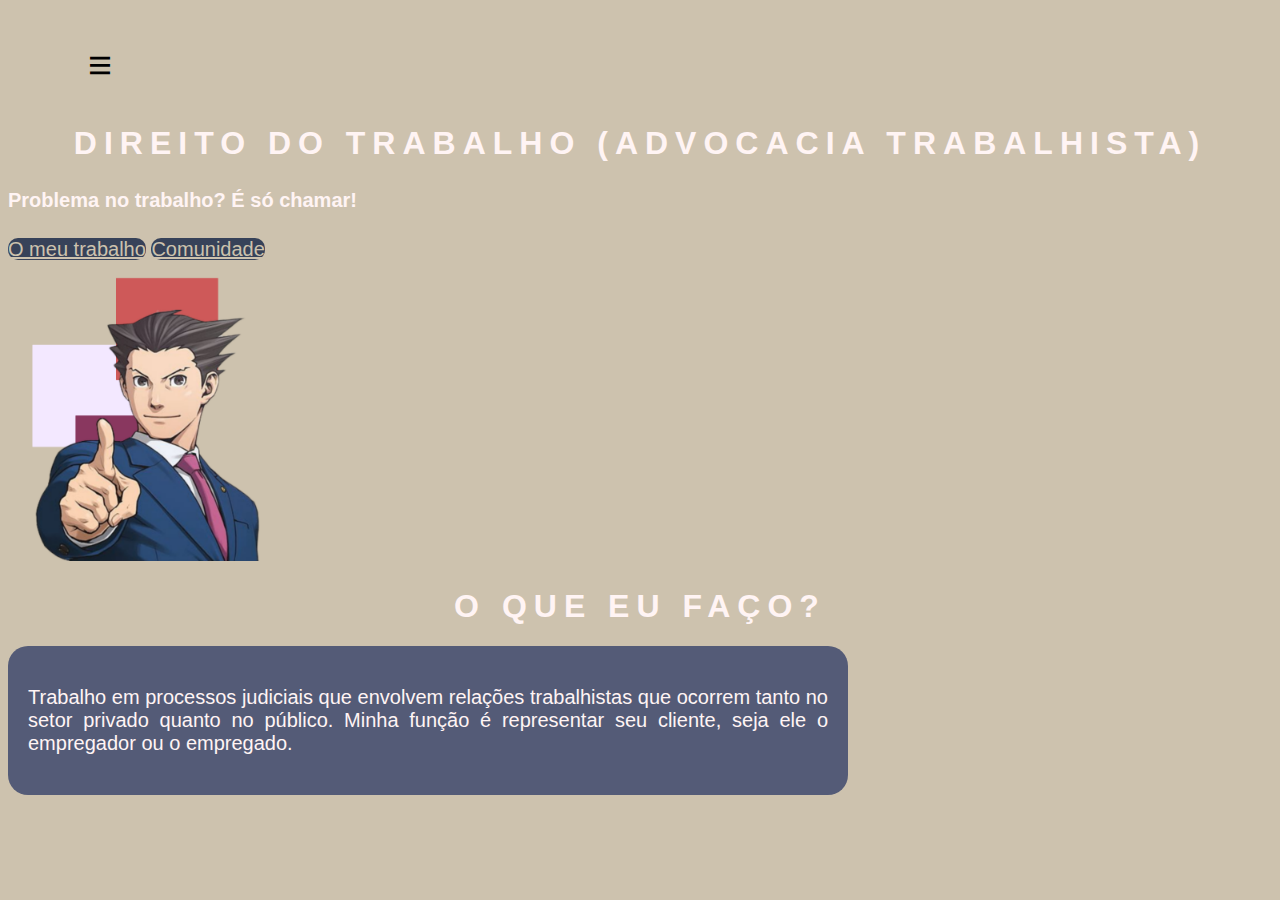
<file: index.html>
<!DOCTYPE html>
<html lang="en">

<head>
    <meta charset="UTF-8">
    <meta name="viewport" content="width=device-width, initial-scale=1.0">

    <link href="https://cdn.jsdelivr.net/npm/bootstrap@5.3.0/dist/css/bootstrap.min.css" rel="stylesheet"
        integrity="sha384-9ndCyUaIbzAi2FUVXJi0CjmCapSmO7SnpJef0486qhLnuZ2cdeRhO02iuK6FUUVM" crossorigin="anonymous">

    <title>O advogado</title>

    <link rel="stylesheet" href="./src/styles/style.css">
</head>

<body>
    <details>
        <summary></summary>
        <nav class="menu">
            <a href="#">Home</a>
            <a href="./src/pages/trabalhos.html">Trabalho</a>
            <a href="./src/pages/contatos.html">Contatos</a>
            <a href="./src/pages/comunidade.html">Comunidade</a>
            <a href="./src/pages/inspiracoes.html">Inspirações</a>
        </nav>
    </details>

    <div class="container text-center">
        <div class="row">
            <div class="col">
                <h1 class="title mb-3">Direito do trabalho (advocacia trabalhista)</h1>
                <h4 class="title">Problema no trabalho? É só chamar!</h4>
            </div>
        </div>
    </div>

    <div class="container text-center mt-5">
        <div class="row">
            <div class="col">

            </div>
            <div class="col">
                <a href="./src/pages/trabalhos.html" type="button" class="btn btn-danger button-style p-3 m-2">O meu
                    trabalho</a>
                <a href="./src/pages/comunidade.html" type="button"
                    class="btn btn-danger button-style p-3 m-2">Comunidade</a>
            </div>
            <div class="col">
            </div>
        </div>
        <div class="row mt-5 mb-5">
            <div class="col">
                <img src="./src/imgs/img2.png" style="width: 300px;" alt="">
            </div>
        </div>
        <div class="row mt-5 mb-5">
            <div class="col">
                <h1 class="title">O que eu faço?</h1>
                <div class="main-card mx-auto">
                    <p style="text-align: justify;">Trabalho em processos judiciais que envolvem relações trabalhistas
                        que ocorrem tanto no setor privado
                        quanto no público. Minha função é representar seu cliente, seja ele o empregador ou o empregado.
                    </p>
                </div>

            </div>
        </div>
    </div>

    <script src="https://cdn.jsdelivr.net/npm/bootstrap@5.3.0/dist/js/bootstrap.bundle.min.js"
        integrity="sha384-geWF76RCwLtnZ8qwWowPQNguL3RmwHVBC9FhGdlKrxdiJJigb/j/68SIy3Te4Bkz"
        crossorigin="anonymous"></script>
</body>

</html>
</file>
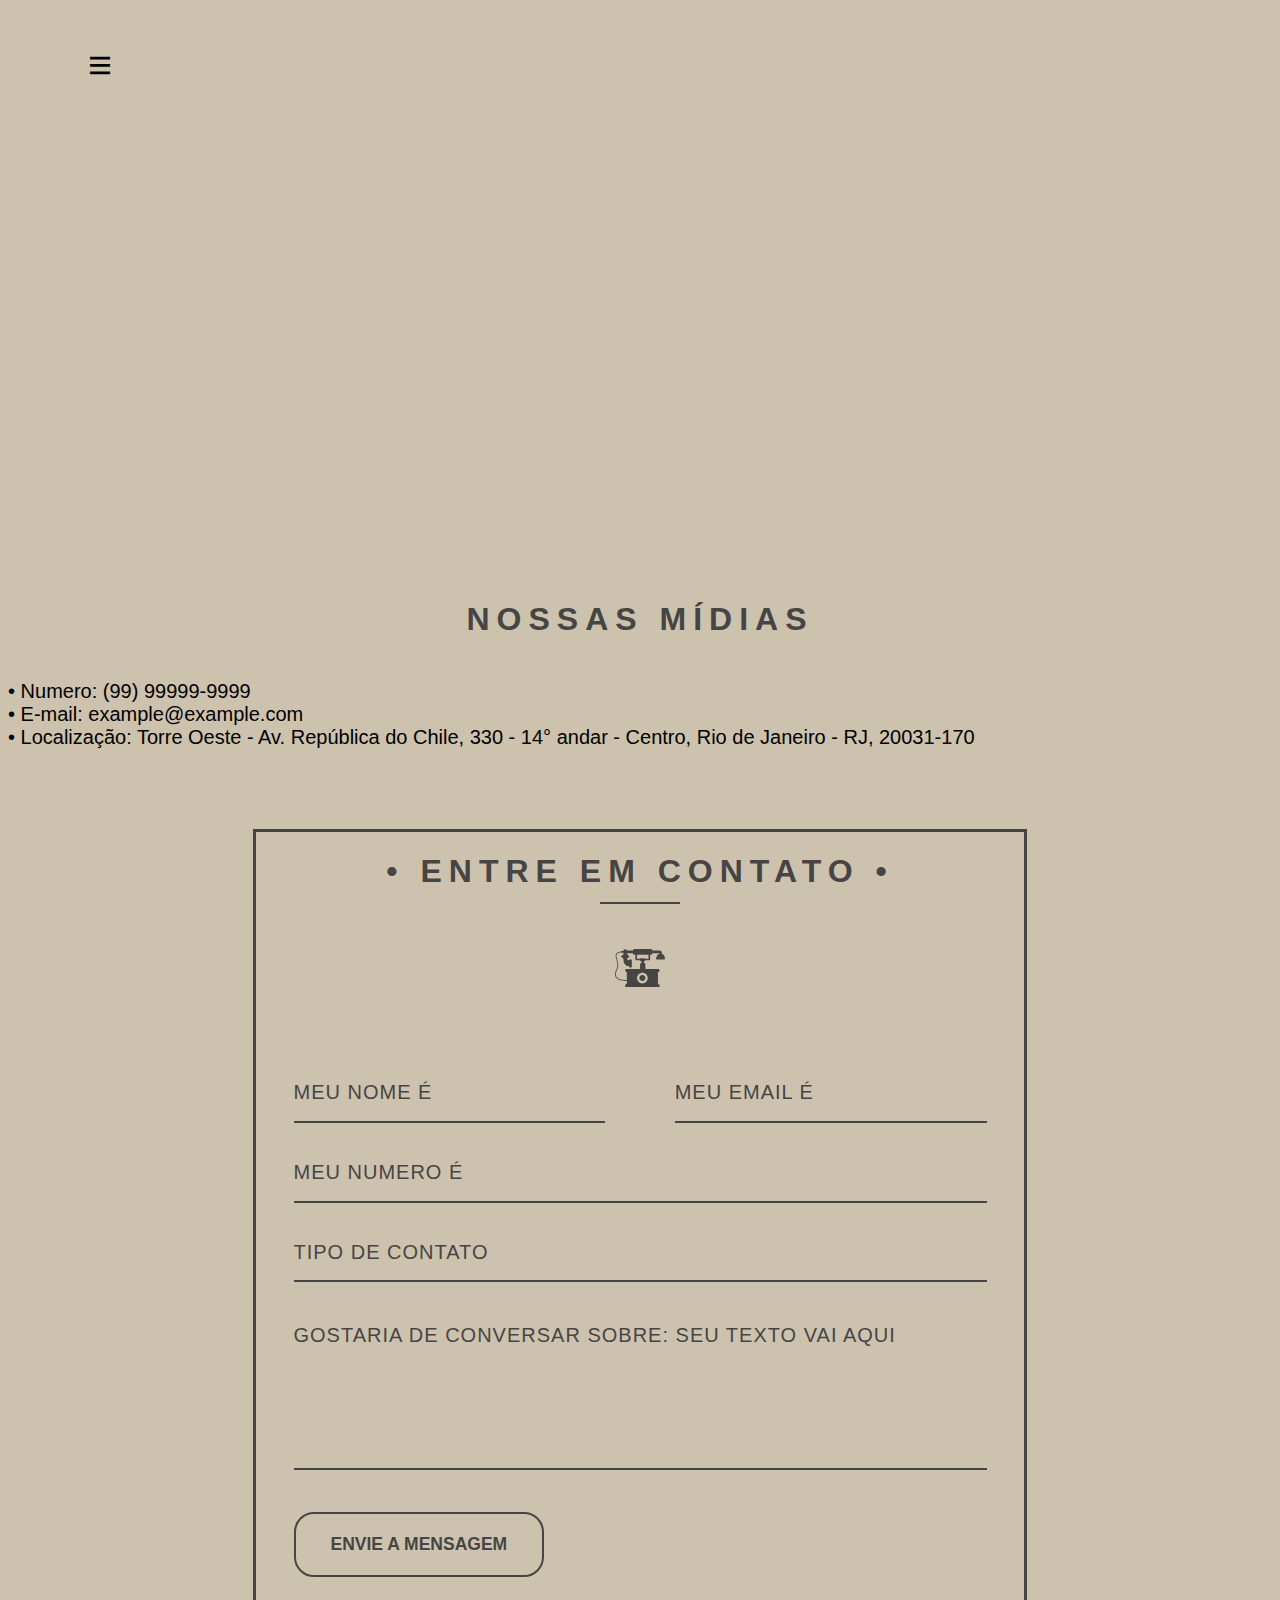
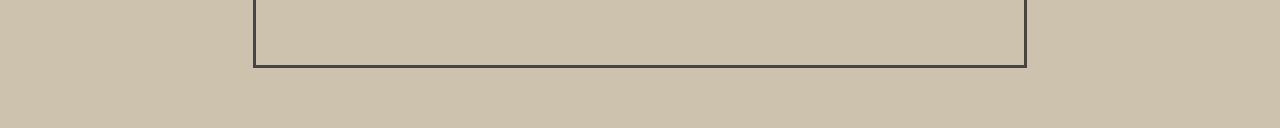
<file: src/pages/contatos.html>
<!DOCTYPE html>
<html lang="en">

<head>
    <meta charset="UTF-8">
    <meta name="viewport" content="width=device-width, initial-scale=1.0">

    <link href="https://cdn.jsdelivr.net/npm/bootstrap@5.3.0/dist/css/bootstrap.min.css" rel="stylesheet"
        integrity="sha384-9ndCyUaIbzAi2FUVXJi0CjmCapSmO7SnpJef0486qhLnuZ2cdeRhO02iuK6FUUVM" crossorigin="anonymous">

    <title>O advogado</title>

    <link rel="stylesheet" href="../styles/style.css">
</head>

<body>
    <details>
        <summary></summary>
        <nav class="menu">
            <a href="../../index.html">Home</a>
            <a href="./trabalhos.html">Trabalho</a>
            <a href="./contatos.html">Contatos</a>
            <a href="./comunidade.html">Comunidade</a>
            <a href="./inspiracoes.html">Inspirações</a>
        </nav>
    </details>

    <div class="container-fluid">
      <div class="row">
        <div class="col p-0">
          <iframe src="https://www.google.com/maps/embed?pb=!1m18!1m12!1m3!1d7350.218671875204!2d-43.190931826829924!3d-22.909337728215664!2m3!1f0!2f0!3f0!3m2!1i1024!2i768!4f13.1!3m3!1m2!1s0x997f67cbf95555%3A0x561019d6e3d578b5!2sDe%20Brittes%20Advocacia!5e0!3m2!1spt-BR!2sbr!4v1687264881205!5m2!1spt-BR!2sbr" width="600" height="450" style="border:0;" allowfullscreen="" loading="lazy" referrerpolicy="no-referrer-when-downgrade"></iframe>
        </div>
        <div class="col contatos-card">
          <h1 class="mb-4">Nossas mídias</h1>
          <p>
            &bull; Numero: (99) 99999-9999 <br>
            &bull; E-mail: example@example.com <br>
            &bull; Localização: Torre Oeste - Av. República do Chile, 330 - 14° andar - Centro, Rio de Janeiro - RJ, 20031-170
          </p>
        </div>
      </div>
    </div>

    <div class="container">
        <div class="row">
            <div class="col">
                <div id="container">
                    <h1>&bull; ENTRE EM CONTATO &bull;</h1>
                    <div class="underline">
                    </div>
                    <div class="icon_wrapper">
                      <svg class="icon" viewBox="0 0 145.192 145.192">
                        <path d="M126.82,32.694c-2.804,0-5.08,2.273-5.08,5.075v2.721c-1.462,0-2.646,1.185-2.646,2.647v1.995    c0,1.585,1.286,2.873,2.874,2.873h20.577c1.462,0,2.646-1.185,2.646-2.647v-3.041c0-1.009-0.816-1.825-1.823-1.825v-2.722    c0-2.802-2.276-5.075-5.079-5.075h-1.985v-3.829c0-3.816-3.095-6.912-6.913-6.912h-0.589h-20.45c0-2.67-2.164-4.835-4.833-4.835    H56.843c-2.67,0-4.835,2.165-4.835,4.835H34.356v-3.384h-9.563v3.384v1.178h-7.061v1.416c-2.67,0.27-10.17,1.424-13.882,5.972    c-1.773,2.17-2.44,4.791-1.983,7.793c0.463,3.043,1.271,6.346,2.128,9.841c2.354,9.616,5.024,20.515,0.549,28.077    C2.647,79.44-3.125,90.589,2.201,99.547c4.123,6.935,13.701,10.44,28.5,10.44c1.186,0,2.405-0.023,3.658-0.068v9.028h-0.296    c-2.516,0-4.558,2.039-4.558,4.558v4.566h100.04v-4.564c0-2.519-2.039-4.558-4.558-4.558h-0.297V84.631h0.297    c2.519,0,4.558-2.037,4.558-4.556v-0.009c0-2.516-2.039-4.556-4.556-4.556l-36.786-0.009V61.973c0-2.193-1.777-3.971-3.972-3.971    v-4.711h0.456c1.629,0,2.952-1.32,2.952-2.949h14.227V34.459h1.658c2.672,0,4.834-2.165,4.834-4.834h20.45v3.069H126.82z     M34.06,75.511c-2.518,0-4.558,2.04-4.558,4.556v0.009c0,2.519,2.042,4.556,4.558,4.556h0.296v24.12l-0.042-1.168    c-15.994,0.574-26.122-2.523-30.106-9.229C-0.464,90.5,4.822,80.347,6.55,77.423c4.964-8.382,2.173-19.774-0.29-29.825    c-0.843-3.442-1.639-6.696-2.088-9.638c-0.354-2.35,0.129-4.3,1.484-5.958c3.029-3.714,9.509-4.805,12.076-5.1v1.233h7.061v1.49    v2.684c-2.403,1.114-4.153,2.997-4.676,5.237H18.15c-0.584,0-1.056,0.474-1.056,1.056v0.83c0,0.584,0.475,1.056,1.056,1.056h1.984    c0.561,2.18,2.304,3.999,4.658,5.092v0.029c0,0-2.282,20.823,16.479,22.099v1.102c0,1.177,0.955,2.133,2.133,2.133h3.297    c1.178,0,2.133-0.956,2.133-2.133V50.135c0-1.177-0.955-2.132-2.133-2.132h-3.297c-1.178,0-2.133,0.955-2.133,2.132    c-1.575-0.235-5.532-1.17-6.635-4.547c2.36-1.092,4.109-2.913,4.669-5.097h1.308c0.722,0,1.309-0.584,1.309-1.308v-0.578    c0-0.584-0.475-1.056-1.056-1.056h-1.539c-0.542-2.332-2.416-4.271-4.968-5.363v-2.559h17.651c0,2.67,2.166,4.835,4.836,4.835 h2.392v15.88h13.639c0,1.629,1.321,2.949,2.951,2.949h0.899v4.711c-2.194,0-3.972,1.778-3.972,3.971v13.529L34.06,75.511z     M95.188,101.78c0,8.655-7.012,15.665-15.664,15.665c-8.653,0-15.667-7.01-15.667-15.665c0-8.647,7.014-15.664,15.667-15.664    C88.177,86.116,95.188,93.132,95.188,101.78z M97.189,45.669h-9.556c0-0.896-0.726-1.62-1.619-1.62H74.494    c-0.896,0-1.621,0.727-1.621,1.62h-8.967v-11.21h33.283V45.669z"></path>
                        <path d="M70.865,101.78c0,4.774,3.886,8.657,8.66,8.657c4.774,0,8.657-3.883,8.657-8.657c0-4.773-3.883-8.656-8.657-8.656    C74.751,93.124,70.865,97.006,70.865,101.78z"></path>
                      </svg>
                    </div>
                    <form action="#" method="post" id="contact_form">
                      <div class="name">
                        <label for="name"></label>
                        <input type="text" placeholder="Meu nome é" name="name" id="name_input" required>
                      </div>
                      <div class="email">
                        <label for="email"></label>
                        <input type="email" placeholder="Meu email é" name="email" id="email_input" required>
                      </div>
                      <div class="telephone">
                        <label for="name"></label>
                        <input type="text" placeholder="Meu numero é" name="telephone" id="telephone_input" required>
                      </div>
                      <div class="subject">
                        <label for="subject"></label>
                        <select placeholder="Tipo de contato" name="subject" id="subject_input" required>
                          <option disabled hidden selected>Tipo de contato</option>
                          <option>Gostaria de uma consultoria</option>
                          <option>Direito Individual</option>
                          <option>Direito Coletivo do Trabalho</option>
                          <option>Gostaria de contribuir com o projeto</option>
                          <option>Sugestões</option>
                        </select>
                      </div>
                      <div class="message">
                        <label for="message"></label>
                        <textarea name="message" placeholder="Gostaria de conversar sobre: SEU TEXTO VAI AQUI" id="message_input" cols="30" rows="5" required></textarea>
                      </div>
                      <div class="submit">
                        <input style="border-radius: 20px;" type="submit" value="Envie a mensagem" id="form_button" />
                      </div>
                    </form><!-- // End form -->
                  </div><!-- // End #container -->
            </div>
        </div>
    </div>

    <script src="https://cdn.jsdelivr.net/npm/bootstrap@5.3.0/dist/js/bootstrap.bundle.min.js"
        integrity="sha384-geWF76RCwLtnZ8qwWowPQNguL3RmwHVBC9FhGdlKrxdiJJigb/j/68SIy3Te4Bkz" crossorigin="anonymous">
</script> 
</body>

</html>
</file>
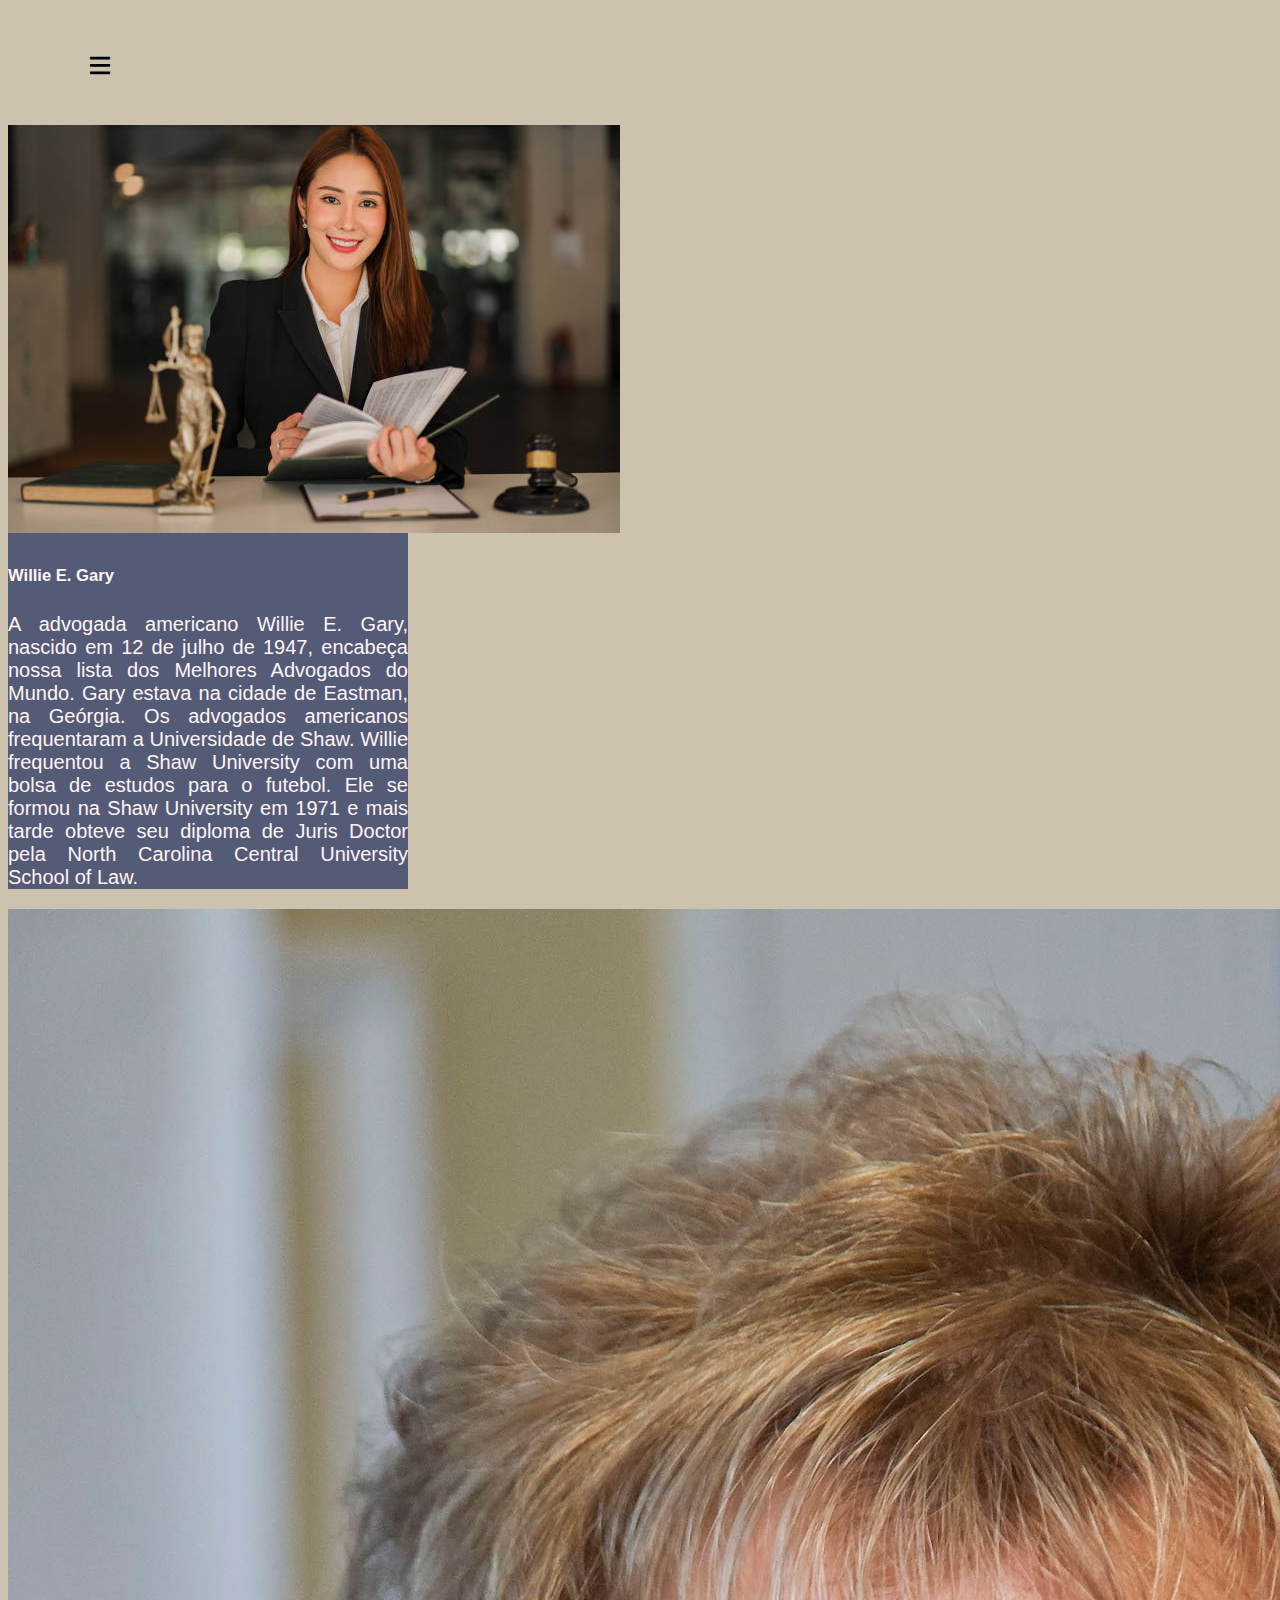
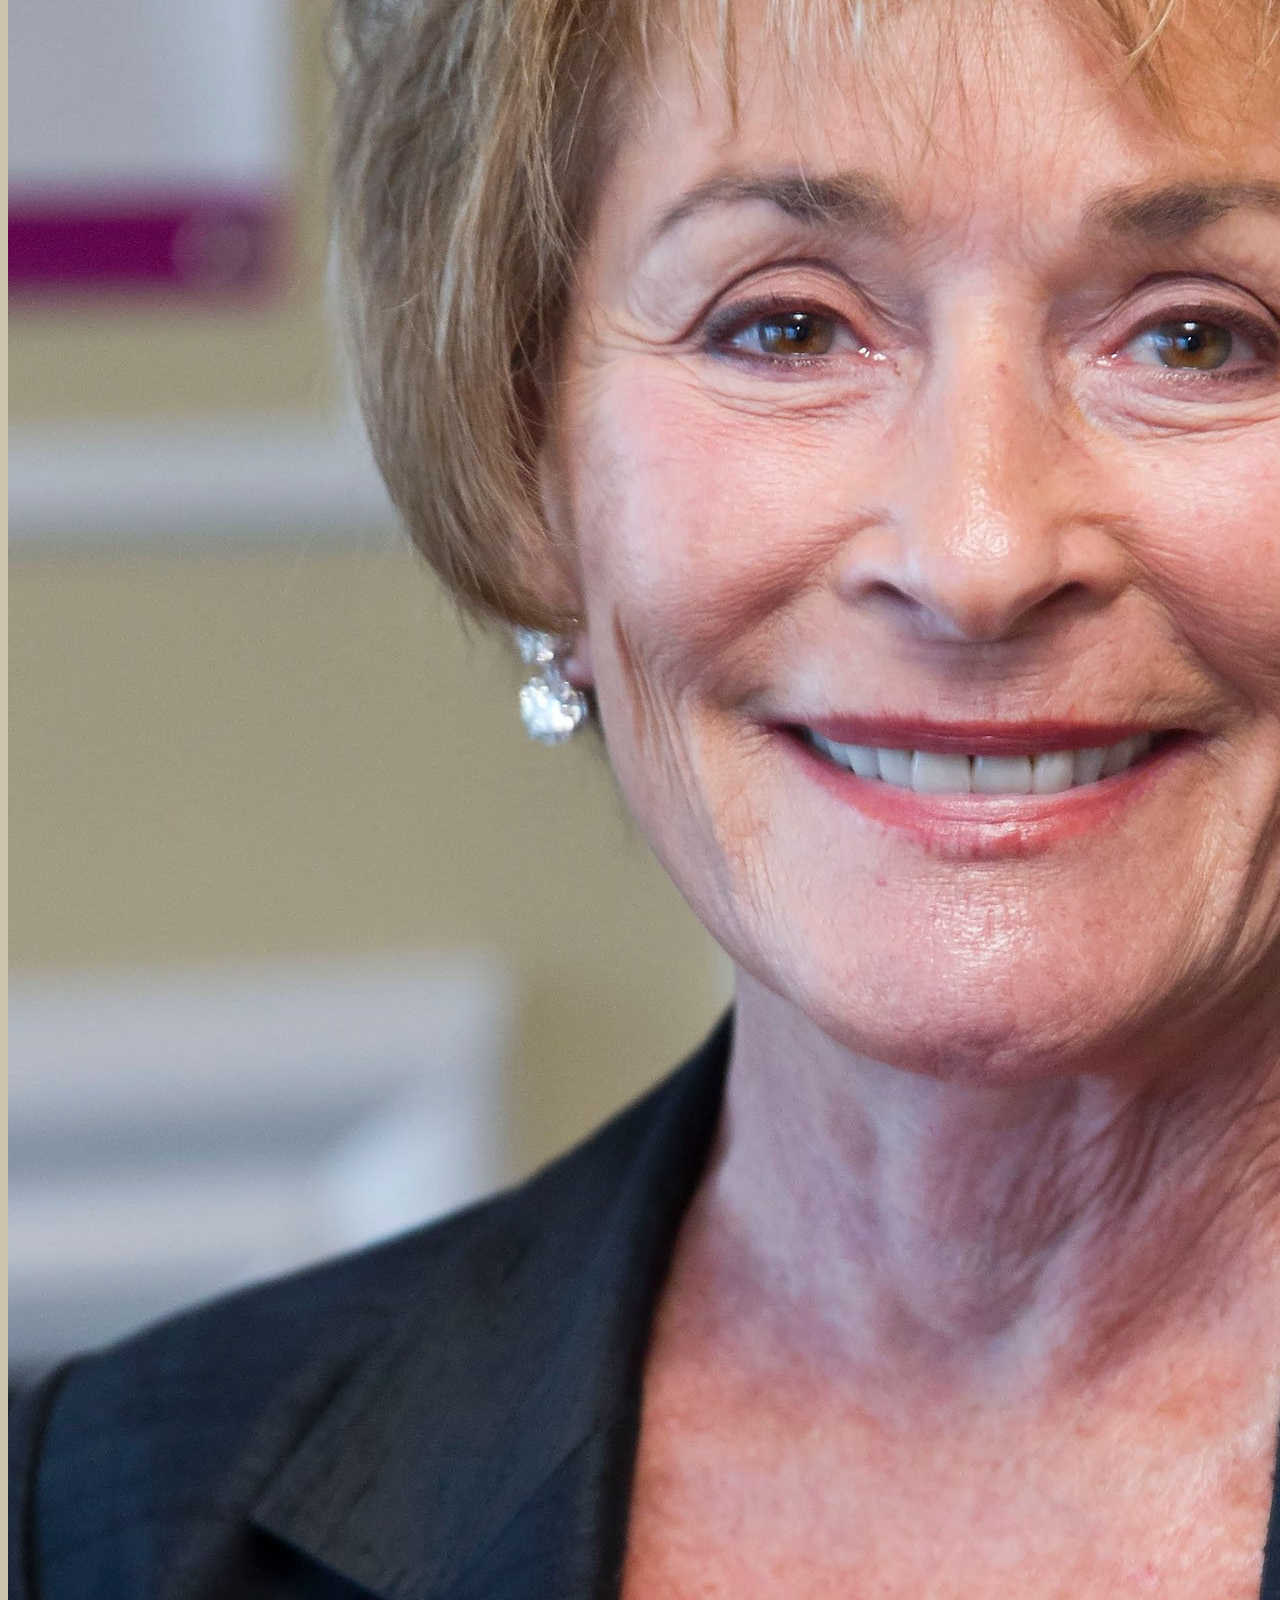
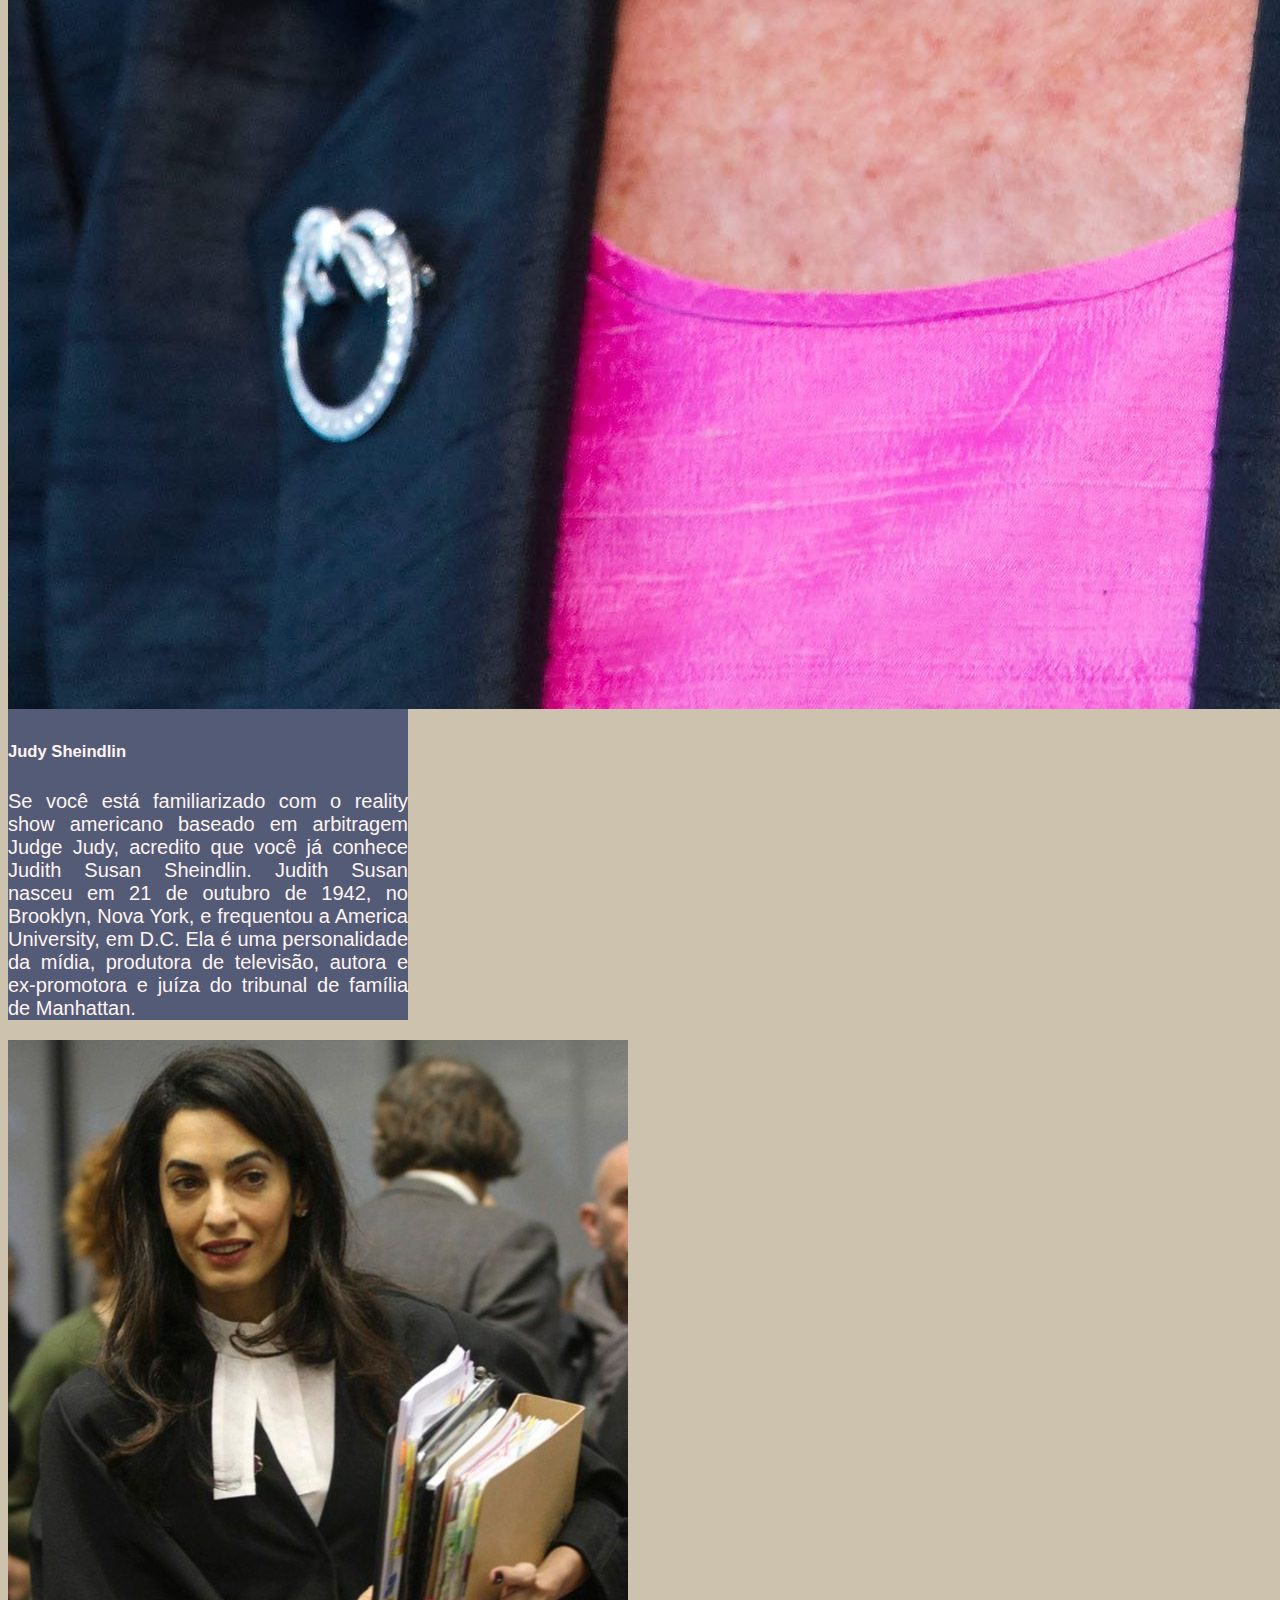
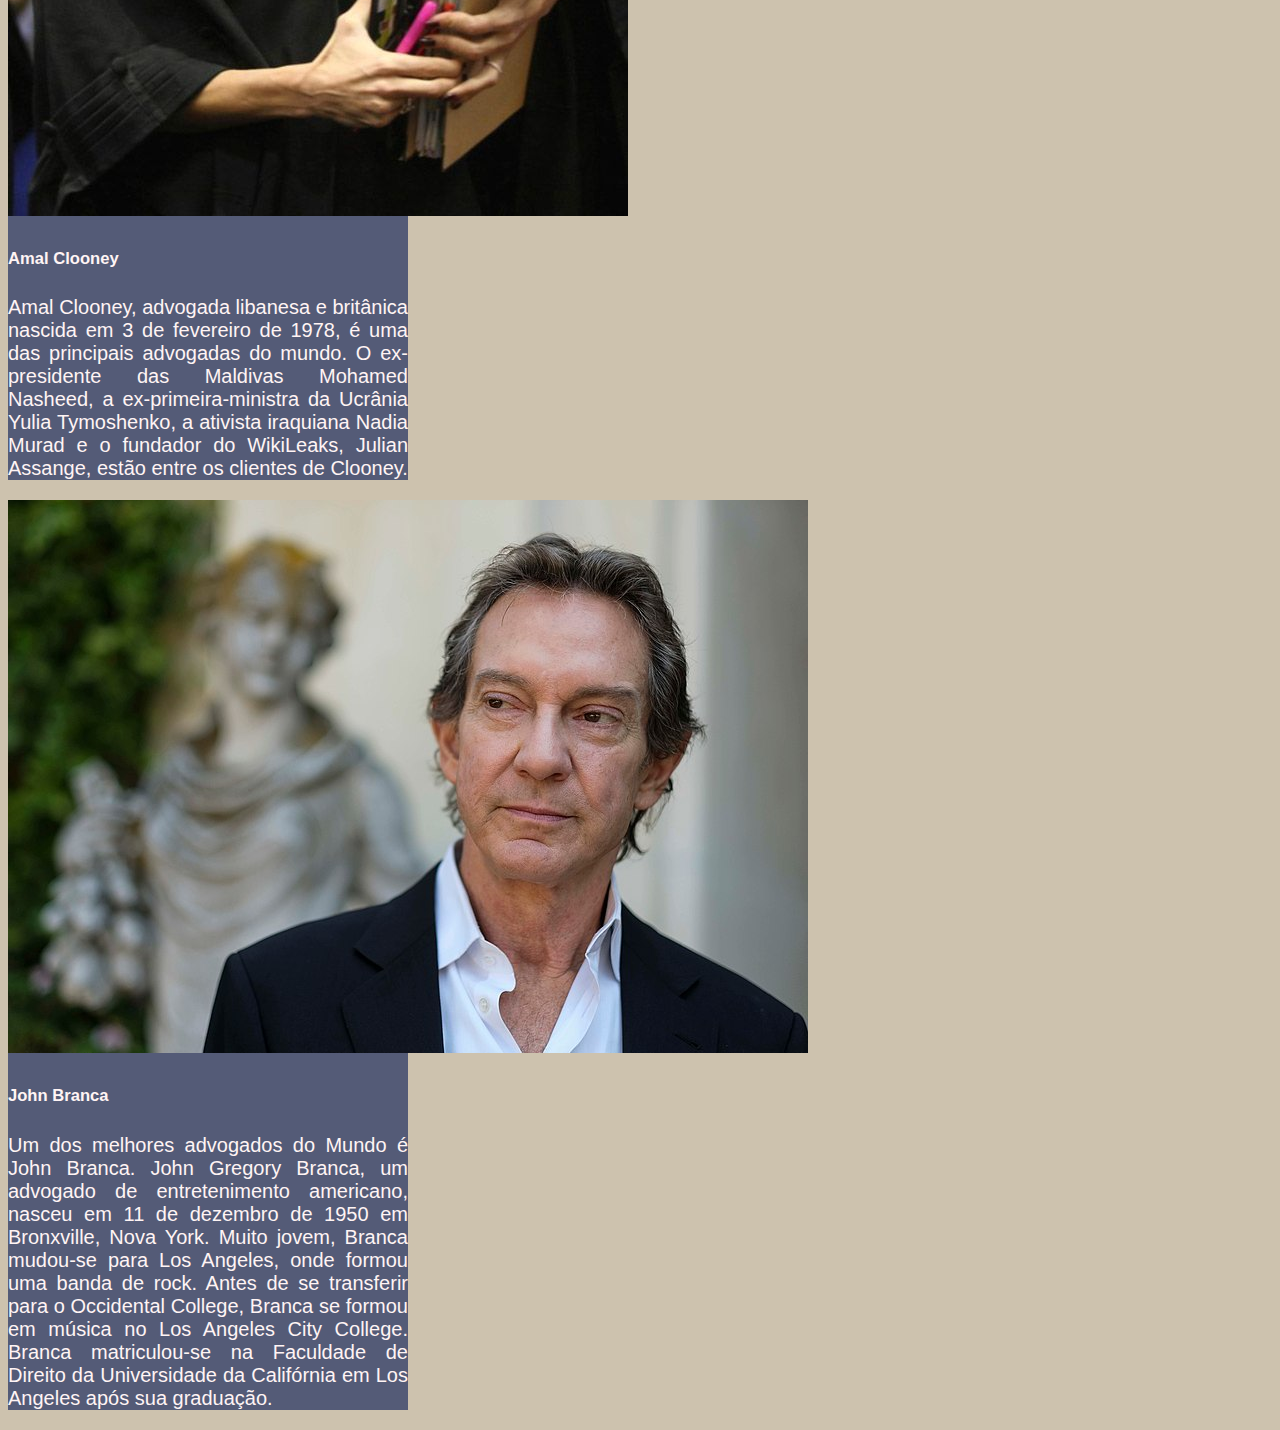
<file: src/pages/inspiracoes.html>
<!DOCTYPE html>
<html lang="en">

<head>
    <meta charset="UTF-8">
    <meta name="viewport" content="width=device-width, initial-scale=1.0">

    <link href="https://cdn.jsdelivr.net/npm/bootstrap@5.3.0/dist/css/bootstrap.min.css" rel="stylesheet"
        integrity="sha384-9ndCyUaIbzAi2FUVXJi0CjmCapSmO7SnpJef0486qhLnuZ2cdeRhO02iuK6FUUVM" crossorigin="anonymous">

    <title>O advogado</title>

    <link rel="stylesheet" href="../styles/style.css">
</head>

<body>
    <details>
        <summary></summary>
        <nav class="menu">
            <a href="../../index.html">Home</a>
            <a href="./trabalhos.html">Trabalho</a>
            <a href="./contatos.html">Contatos</a>
            <a href="./comunidade.html">Comunidade</a>
            <a href="./inspiracoes.html">Inspirações</a>
        </nav>
    </details>

    <div class="container-fluid text-center mb-5">
        <div class="row">
            <div class="col"></div>
            <div class="col">
                <div class="card card-for-blog" style="width: 25rem;">
                    <img src="../imgs/img1.jpg" class="card-img-top" alt="...">
                    <div class="card-body">
                      <h5 class="card-title">Willie E. Gary</h5>
                      <p class="card-text" style="text-align: justify;">A advogada americano Willie E. Gary, nascido em 12 de julho de 1947, encabeça nossa lista dos Melhores Advogados do Mundo.

                        Gary estava na cidade de Eastman, na Geórgia. Os advogados americanos frequentaram a Universidade de Shaw. Willie frequentou a Shaw University com uma bolsa de estudos para o futebol. Ele se formou na Shaw University em 1971 e mais tarde obteve seu diploma de Juris Doctor pela North Carolina Central University School of Law.</p>
                    </div>
                  </div>
            </div>
            <div class="col">
                <div class="card card-for-blog" style="width: 25rem;">
                    <img src="../imgs/img3.jfif" class="card-img-top" alt="...">
                    <div class="card-body">
                      <h5 class="card-title">Judy Sheindlin</h5>
                      <p class="card-text" style="text-align: justify;">Se você está familiarizado com o reality show americano baseado em arbitragem Judge Judy, acredito que você já conhece Judith Susan Sheindlin.

                        Judith Susan nasceu em 21 de outubro de 1942, no Brooklyn, Nova York, e frequentou a America University, em D.C. Ela é uma personalidade da mídia, produtora de televisão, autora e ex-promotora e juíza do tribunal de família de Manhattan.</p>
                    </div>
                  </div>
            </div>
            <div class="col"></div>
        </div>
        <div class="row mt-5">
            <div class="col"></div>
            <div class="col">
                <div class="card card-for-blog" style="width: 25rem;">
                    <img src="../imgs/img5.jfif" class="card-img-top" alt="...">
                    <div class="card-body">
                      <h5 class="card-title">Amal Clooney</h5>
                      <p class="card-text" style="text-align: justify;">Amal Clooney, advogada libanesa e britânica nascida em 3 de fevereiro de 1978, é uma das principais advogadas do mundo.

                        O ex-presidente das Maldivas Mohamed Nasheed, a ex-primeira-ministra da Ucrânia Yulia Tymoshenko, a ativista iraquiana Nadia Murad e o fundador do WikiLeaks, Julian Assange, estão entre os clientes de Clooney.</p>
                    </div>
                  </div>
            </div>
            <div class="col">
                <div class="card card-for-blog" style="width: 25rem;">
                    <img src="../imgs/img4.jpg" class="card-img-top" alt="...">
                    <div class="card-body">
                      <h5 class="card-title">John Branca</h5>
                      <p class="card-text" style="text-align: justify;">Um dos melhores advogados do Mundo é John Branca. John Gregory Branca, um advogado de entretenimento americano, nasceu em 11 de dezembro de 1950 em Bronxville, Nova York. Muito jovem, Branca mudou-se para Los Angeles, onde formou uma banda de rock. Antes de se transferir para o Occidental College, Branca se formou em música no Los Angeles City College. Branca matriculou-se na Faculdade de Direito da Universidade da Califórnia em Los Angeles após sua graduação.</p>
                    </div>
                  </div>
            </div>
            <div class="col"></div>
        </div>
    </div>

    <script src="https://cdn.jsdelivr.net/npm/bootstrap@5.3.0/dist/js/bootstrap.bundle.min.js"
        integrity="sha384-geWF76RCwLtnZ8qwWowPQNguL3RmwHVBC9FhGdlKrxdiJJigb/j/68SIy3Te4Bkz"
        crossorigin="anonymous"></script>
</body>

</html>
</file>
<file: src/styles/style.css>
:root {
    --bs-green: #5C8984;
    --bs-grey: #CDC2AE;
    --bs-rose: #F2D8D8;
    --bs-dark-blue: #374259;
    --bs-blue: #545B77;
    --bs-white: #FFF4F4;
}

body {
    font-family: 'Segoe UI', Tahoma, Geneva, Verdana, sans-serif;
    background-color: var(--bs-grey);
    font-size: 20px;
}

a.button-style {
    background-color: var(--bs-dark-blue);
    border: 0;
    color: var(--bs-grey);
    font-size: 20px;
    border-radius: 10px;
    transition: 0.5s;
}
a.button-style:hover {
    background-color: rgba(55, 66, 89, 0.5);
    border-radius: 50px;
    color: var(--bs-rose);
}

.title {
    color: var(--bs-white);
}

.title-with-background-top {
    background-color: hsla(0, 100%, 98%, 0.8); 
    border-radius: 20px 20px 0 0;
    color: var(--bs-dark-blue);
}

.title-with-background-botton {
    background-color: hsla(0, 100%, 98%, 0.8); 
    border-radius: 0 0 20px 20px;
    color: var(--bs-dark-blue);
}

.card-for-blog {
    width: 50rem;
    background-color: var(--bs-blue);
    color: var(--bs-white);
}

.main-card {
    padding: 20px;
    width: 50rem;
    background-color: var(--bs-blue);
    color: var(--bs-white);
    border-radius: 20px;
}

.contatos-card {
    display: flex;
    flex-direction: column;
}

/*MENU*/
details {
    margin: 40px;
}

summary {
    writing-mode: vertical-lr;
    text-align: center;
    padding: 12px 10px;
    width: 23px;
    height: 17px;
    border: 2px solid #47454400;
    border-radius: 20px;
    color: #000;
    cursor: pointer;
    user-select: none;
    outline: none;
    transition: transform 200ms ease-in-out 0s;
}

summary::before,
summary::after {
    position: static;
    top: 0;
    left: 0;
}

summary::before {
    content: "";
}
summary::after {
    content: "III";
    font-size: 30px;
    letter-spacing: -1px;
}
summary:hover {
    transform: scale(1.3);
}

summary::marker {
    font-size: 0;
}

summary::-webkit-details-marker {
    display: none;
}

details[open] .menu {
    animation-name: menuAnim;
}

details[open] summary::before {
    content: "X";
    font-size: 25px;
}

details[open] summary::after {
    content: "";
    font-size: 25px;
}

.menu {
    height: 0;
    width: fit-content;
    border-radius: 20px;
    background-color: var(--bs-dark-blue);
    box-shadow: 0 4px 12px 0 rgba(0, 0, 0, 0.2);
    margin-top: 8px;
    display: flex;
    flex-direction: column;
    justify-content: space-between;
    overflow: hidden;
    animation: closeMenu 300ms ease-in-out forwards;
    position: absolute;
}

.menu a {
    padding: 12px 24px;
    margin: 0 16px;
    color: var(--bs-rose);
    border-bottom: 2px solid rgba(0, 0, 0, 0.1);
    text-decoration: none;
    text-align: center;
    height: 50px;
    transition: filter 200ms linear 0s;
}

.menu a:nth-of-type(1) {
    padding-top: 24px;
}

.menu a:nth-last-of-type(1) {
    border-bottom: none;
}

.menu a:hover {
    filter: brightness(200%);
}

details::before {
    content: "";
    color: var(--secoColor);
    position: absolute;
    margin-left: 80px;
    padding: 10px 10px;
    opacity: 0.4;
}

details[open]::before {
    animation: fadeMe 300ms linear forwards;
}

@keyframes menuAnim {
    0% {
        height: 0;
    }

    100% {
        height: 312px;
    }
}

@keyframes fadeMe {
    0% {
        opacity: 0.4;
    }

    100% {
        opacity: 0;
    }
}

/*CONTACTS*/
button {
    overflow: visible;
}

button,
select {
    text-transform: none;
}

button,
input,
select,
textarea {
    color: #5A5A5A;
    font: inherit;
    margin: 0;
}

input {
    line-height: normal;
}

textarea {
    overflow: auto;
}

#container {
    border: solid 3px #474544;
    max-width: 768px;
    margin: 60px auto;
    position: relative;

}

form {
    padding: 37.5px;
    margin: 50px 0;
}

h1 {
    color: #474544;
    font-size: 32px;
    font-weight: 700;
    letter-spacing: 7px;
    text-align: center;
    text-transform: uppercase;
}

.underline {
    border-bottom: solid 2px #474544;
    margin: -0.512em auto;
    width: 80px;
}

.icon_wrapper {
    margin: 50px auto 0;
    width: 100%;
}

.icon {
    display: block;
    fill: #474544;
    height: 50px;
    margin: 0 auto;
    width: 50px;
}

.email {
    float: right;
    width: 45%;
}

input[type='text'],
[type='email'],
select,
textarea {
    background: none;
    border: none;
    border-bottom: solid 2px #474544;
    color: #474544;
    font-size: 1.000em;
    font-weight: 400;
    letter-spacing: 1px;
    margin: 0em 0 1.875em 0;
    padding: 0 0 0.875em 0;
    text-transform: uppercase;
    width: 100%;
    -webkit-box-sizing: border-box;
    -moz-box-sizing: border-box;
    -ms-box-sizing: border-box;
    -o-box-sizing: border-box;
    box-sizing: border-box;
    -webkit-transition: all 0.3s;
    -moz-transition: all 0.3s;
    -ms-transition: all 0.3s;
    -o-transition: all 0.3s;
    transition: all 0.3s;
}

input[type='text']:focus,
[type='email']:focus,
textarea:focus {
    outline: none;
    padding: 0 0 0.875em 0;
}

.message {
    float: none;
}

.name {
    float: left;
    width: 45%;
}

select {
    background: url('https://cdn4.iconfinder.com/data/icons/ionicons/512/icon-ios7-arrow-down-32.png') no-repeat right;
    outline: none;
    -moz-appearance: none;
    -webkit-appearance: none;
}

select::-ms-expand {
    display: none;
}

.subject {
    width: 100%;
}

.telephone {
    width: 100%;
}

textarea {
    line-height: 150%;
    height: 150px;
    resize: none;
    width: 100%;
}

::-webkit-input-placeholder {
    color: #474544;
}

:-moz-placeholder {
    color: #474544;
    opacity: 1;
}

::-moz-placeholder {
    color: #474544;
    opacity: 1;
}

:-ms-input-placeholder {
    color: #474544;
}

#form_button {
    background: none;
    border: solid 2px #474544;
    color: #474544;
    cursor: pointer;
    display: inline-block;
    font-family: 'Helvetica', Arial, sans-serif;
    font-size: 0.875em;
    font-weight: bold;
    outline: none;
    padding: 20px 35px;
    text-transform: uppercase;
    -webkit-transition: all 0.3s;
    -moz-transition: all 0.3s;
    -ms-transition: all 0.3s;
    -o-transition: all 0.3s;
    transition: all 0.3s;
}

#form_button:hover {
    background: #474544;
    color: #F2F3EB;
}

@media screen and (max-width: 768px) {
    #container {
        margin: 20px auto;
        width: 95%;
    }
}

@media screen and (max-width: 480px) {
    h1 {
        font-size: 26px;
    }

    .underline {
        width: 68px;
    }

    #form_button {
        padding: 15px 25px;
    }
}

@media screen and (max-width: 420px) {
    h1 {
        font-size: 18px;
    }

    .icon {
        height: 35px;
        width: 35px;
    }

    .underline {
        width: 53px;
    }

    input[type='text'],
    [type='email'],
    select,
    textarea {
        font-size: 0.875em;
    }
}
</file>
